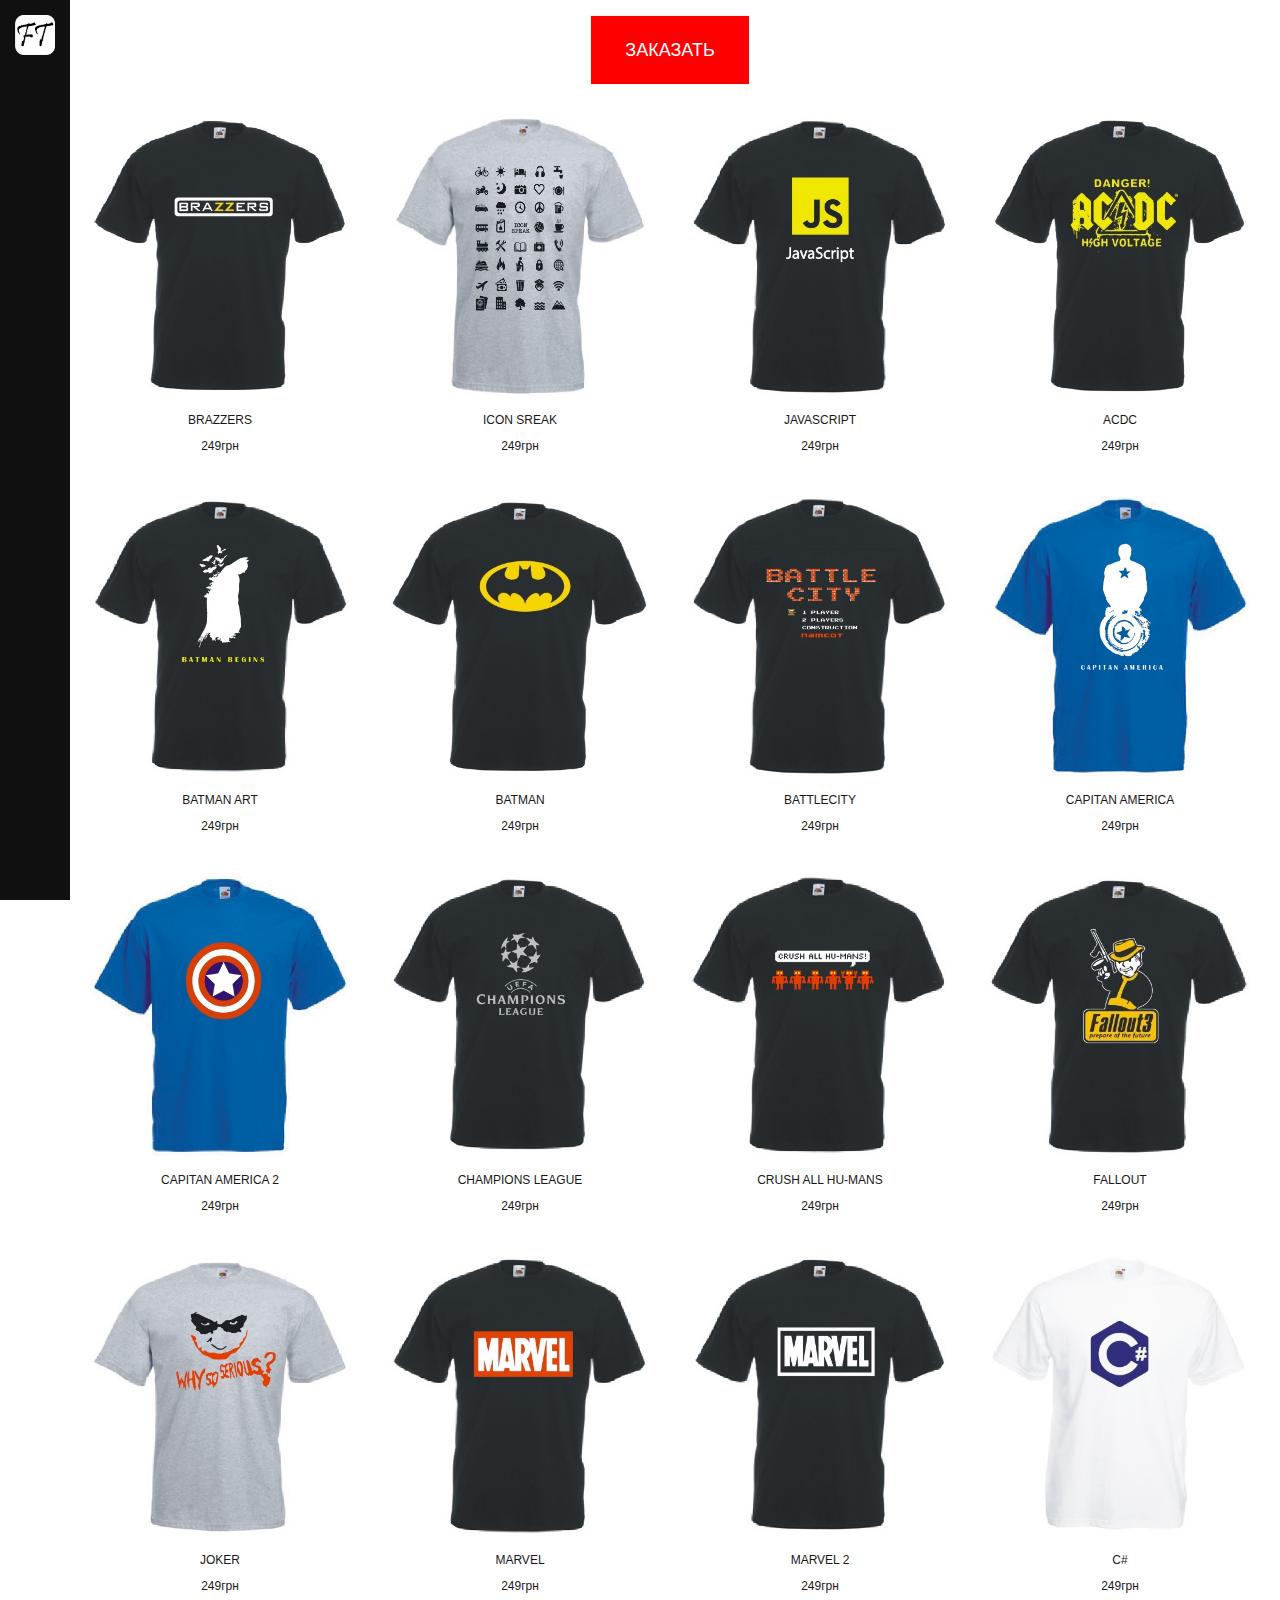
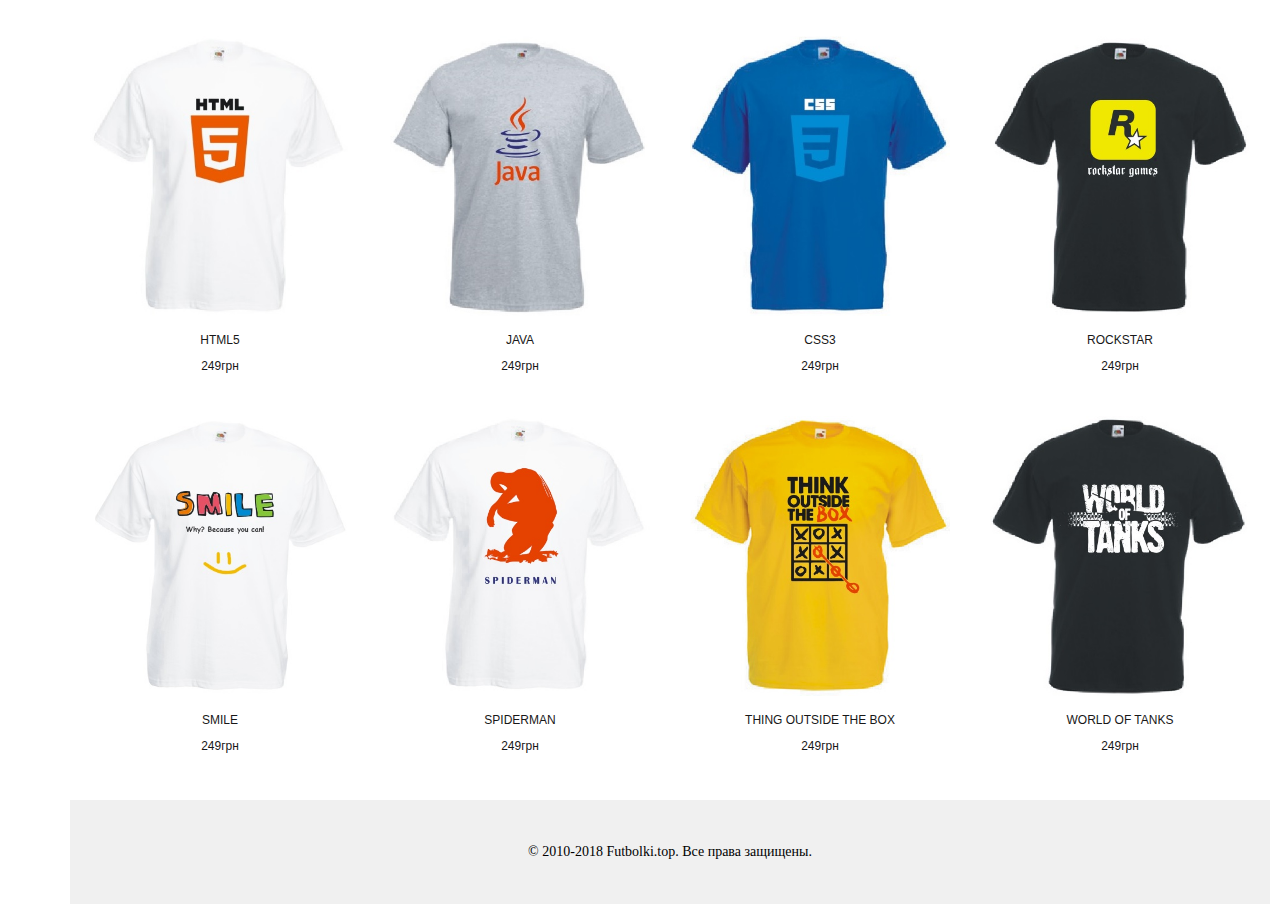
<file: index.html>
<!DOCTYPE html>
<html lang="en">
<head>
	<meta charset="UTF-8">
	<title>Заказ футболок Лучшие футболки</title>
	<link rel="stylesheet" type="text/css" href="style/main.css">
	<link rel="stylesheet" href="https://use.fontawesome.com/releases/v5.0.13/css/all.css" integrity="sha384-DNOHZ68U8hZfKXOrtjWvjxusGo9WQnrNx2sqG0tfsghAvtVlRW3tvkXWZh58N9jp" crossorigin="anonymous">
	<script type="text/javascript" src="js/jquery.js"></script>
	<script type="text/javascript" src="js/script.js"></script>
</head>
<body>
	<div class="leftBar">
		<div class="logo">
			<a href="index.html"><img src="img/FT logo.png" title="futbolki.top"></a>
		</div>
		<div class="leftMenu">
			<!--<i class="fas fa-bars"></i>-->
		</div>
		<div class="socialLink">
			<a href="https://www.facebook.com/FutbolkiVn" target="_blank"><i class="fab fa-facebook-f"></i></a>
			<a href="https://www.instagram.com/futbolki_top" target="_blank"><i class="fab fa-instagram"></i></a>
			<a href="viber://chat?number=+380632421142"><i class="fab fa-viber"></i></a>
		</div>
	</div>
	<div class="wrapper">
		<header>
			<!--<button><i class="fas fa-list-ul"></i></button>
			<button><i class="fas fa-th-large"></i></button>
			<button><i class="fas fa-th"></i></button>-->
			<a></a><button id="filterButton" onclick="myToggle()">ЗАКАЗАТЬ</button>
			<!--<button><i class="fas fa-shopping-basket"></i></button>-->
		</header>
		<div id="filter">
			<div class="filterColumn">
				<h3>sort by</h3>
				<p>defaul</p>
				<p>popularity</p>
				<p>newest</p>
				<p>price: low to hight</p>
				<p>price: hight to low</p>
			</div>
			<div class="filterColumn">
				<h3>gender</h3>
				<p>show all</p>
				<p>men</p>
				<p>women</p>
			</div>
			<div class="filterColumn">
				<h3>product</h3>
				<p>show all</p>
				<p>shoes</p>
				<p>bags</p>
				<p>sunglasses</p>
				<p>accessories</p>
			</div>
			<div class="filterColumn">
				<h3>color</h3>
				<p>show all</p>
				<p>black</p>
				<p>brown</p>
				<p>grey</p>
				<p>white</p>
				<p>red</p>
				<p>green</p>
				<p>orange</p>
				<p>blue</p>
			</div>
			<div class="filterColumn">
				<h3>price</h3>
				<p>show all</p>
				<p>0 - 99</p>
				<p>100 - 499</p>
				<p>500 - 999</p>
				<p>1000 - 1999</p>
				<p>2000 - 4999</p>
				<p>5000 - 9999</p>
			</div>
		</div>
		<div class="items">
			<div class="item">
				<img src="img/brazzers%20black.jpg" class="minimized" alt="клик для увеличения">
				<p id="name">BRAZZERS</p>
				<p>249грн</p>
			</div>
			<div class="item">
				<img src="img/iconspeak.jpg" class="minimized" alt="клик для увеличения">
				<p id="name">ICON SREAK</p>
				<p>249грн</p>
			</div>
			<div class="item">
				<img src="img/proggramer3.jpg" class="minimized" alt="клик для увеличения">
				<p id="name">javascript</p>
				<p>249грн</p>
			</div>
			<div class="item">
				<img src="img/ACDC%20black.jpg" class="minimized" alt="клик для увеличения">
				<p id="name">acdc</p>
				<p>249грн</p>
			</div>
			<div class="item">
				<img src="img/batman%20art.jpg" class="minimized" alt="клик для увеличения">
				<p id="name">batman art</p>
				<p>249грн</p>
			</div>
			<div class="item">
				<img src="img/batman.jpg" class="minimized" alt="клик для увеличения">
				<p id="name">batman</p>
				<p>249грн</p>
			</div>
			<div class="item">
				<img src="img/Battlecity.jpg" class="minimized" alt="клик для увеличения">
				<p id="name">battlecity</p>
				<p>249грн</p>
			</div>
			<div class="item">
				<img src="img/capitan%20art.jpg" class="minimized" alt="клик для увеличения">
				<p id="name">capitan america</p>
				<p>249грн</p>
			</div>
			<div class="item">
				<img src="img/capitan.jpg" class="minimized" alt="клик для увеличения">
				<p id="name">capitan america 2</p>
				<p>249грн</p>
			</div>
			<div class="item">
				<img src="img/champions.jpg" class="minimized" alt="клик для увеличения">
				<p id="name">champions league</p>
				<p>249грн</p>
			</div>
			<div class="item">
				<img src="img/Crush%20all%20humans.jpg" class="minimized" alt="клик для увеличения">
				<p id="name">crush all hu-mans</p>
				<p>249грн</p>
			</div>
			<div class="item">
				<img src="img/fallout%203.jpg" class="minimized" alt="клик для увеличения">
				<p id="name">fallout</p>
				<p>249грн</p>
			</div>
			<div class="item">
				<img src="img/joker.jpg" class="minimized" alt="клик для увеличения">
				<p id="name">joker</p>
				<p>249грн</p>
			</div>
			<div class="item">
				<img src="img/MARVEL%20black.jpg" class="minimized" alt="клик для увеличения">
				<p id="name">marvel</p>
				<p>249грн</p>
			</div>
			<div class="item">
				<img src="img/MARVEL%20black2.jpg" class="minimized" alt="клик для увеличения">
				<p id="name">marvel 2</p>
				<p>249грн</p>
			</div>
			<div class="item">
				<img src="img/proggramer1.jpg" class="minimized" alt="клик для увеличения">
				<p id="name">c#</p>
				<p>249грн</p>
			</div>
			<div class="item">
				<img src="img/proggramer2.jpg" class="minimized" alt="клик для увеличения">
				<p id="name">html5</p>
				<p>249грн</p>
			</div>
			<div class="item">
				<img src="img/proggramer4.jpg" class="minimized" alt="клик для увеличения">
				<p id="name">java</p>
				<p>249грн</p>
			</div>
			<div class="item">
				<img src="img/proggramer5.jpg" class="minimized" alt="клик для увеличения">
				<p id="name">css3</p>
				<p>249грн</p>
			</div>
			<div class="item">
				<img src="img/rockstar.jpg" class="minimized" alt="клик для увеличения">
				<p id="name">rockstar</p>
				<p>249грн</p>
			</div>
			<div class="item">
				<img src="img/smile.jpg" class="minimized" alt="клик для увеличения">
				<p id="name">smile</p>
				<p>249грн</p>
			</div>
			<div class="item">
				<img src="img/spiderman.jpg" class="minimized" alt="клик для увеличения">
				<p id="name">spiderman</p>
				<p>249грн</p>
			</div>
			<div class="item">
				<img src="img/thing.jpg" class="minimized" alt="клик для увеличения">
				<p id="name">thing outside the box</p>
				<p>249грн</p>
			</div>
			<div class="item">
				<img src="img/wot%20black.jpg" class="minimized" alt="клик для увеличения">
				<p id="name">world of tanks</p>
				<p>249грн</p>
			</div>
		</div>
		<footer>
		<div class="container">
			<p>
				 © 2010-2018 Futbolki.top. Все права защищены.
			</p>
		</div>
	</footer>
	</div>
</body>
</html>
</file>
<file: style/main.css>
body {
	margin: 0;
	background-color: #fff;
}
.leftBar {
	background-color: #101010;
	width: 70px;
	height: 100vh;
	display: flex;
	flex-direction: column;
	justify-content: space-between;
	position: fixed;
}
.logo > a {
	color: white;	
}
.logo img {
	text-align: center;
	padding: 15px;
	width: 40px;
}
.leftMenu, .socialLink {
	color: white;
	text-align: center;
	padding: 15px;
	font-size: 30px;
}
.socialLink > a {
	color: #fff;
	display: block;
	margin: 10px 0;
}

header {
	margin: 0;
	display: flex;
	justify-content: center;
	padding: 15px;

}
header > button {
	background-color: white;
	border: 1px solid #F6F6F6;
	height: 70px;
	width: 70px;
	font-size: 18px;
	color: #C2C3C5;
}
header > button:hover {
	background-color: #101010;
	border: 1px solid #000;
	height: 70px;
	width: 70px;
	font-size: 18px;
	color: #fff;
}
#filterButton {
	width: 160px;
	font-family: verdana, sans-serif;
	text-transform: uppercase;
	color: white;
	background-color: red;
}

.wrapper {
	margin-left: 70px;
	margin-right: 10px;
}

#filter {
	display: none;
	justify-content: space-between;
	background-color: #101010;
	margin: 20px;
	color: white; 
	font-family: verdana, sans-serif;
	font-size: 11px;
	text-transform: uppercase;
	padding: 40px;
}

.items {
	display: flex;
	flex-wrap: wrap;
	align-items: flex-start;
	justify-content: space-around

}
.items > div {
	margin: 15px;
	/* width: calc(25% - 30px); */
}
.item > img {
	height: 280px;
	width: 260px;
}
.item > p {
	font-size: 12px;
	color: #181818;
	text-align: center;
	font-family: verdana, sans-serif;
}
#name {
	text-transform: uppercase;
}
footer {
	margin-top: 20px;
	background: #F0F0F0;
	text-align: center;
	font-size: 14px;
	padding: 30px 0;
}


/* картинка на странице */
.minimized {
  width: 300px;
  cursor: pointer;
  border: 1px solid #FFF;
}
 
.minimized:hover {
  border: 1px solid yellow;
}
 
/* увеличенная картинка */
#magnify {
  display: none;
 
  /* position: absolute; upd: 24.10.2016 */
  position: fixed;
  max-width: 600px;
  height: auto;
  z-index: 9999;
}
 
#magnify img {
  width: 100%;
}
 
/* затемняющий фон */
#overlay {
  display: none;
 
  background: #000;
  position: fixed;
  top: 0;
  left: 0;
  height: 100%;
  width: 100%;
  opacity: 0.5;
  z-index: 9990;
}
 
/* кнопка закрытия */
#close-popup {
  width: 30px;
  height: 30px;
 
  background: #FFFFFF;
  border: 1px solid #AFAFAF;
  border-radius: 15px;
  cursor: pointer;
  position: absolute;
  top: 15px;
  right: 15px;
}
 
#close-popup i {
  width: 30px;
  height: 30px;
  background: url(https://codernote.ru/files/cross.png) no-repeat center center;
  background-size: 16px 16px;
  display: block;
}
 
@keyframes rota {
 25% { transform: rotate(360deg); }
}
 
#close-popup:hover {
  animation: rota 4s infinite normal;
  -webkit-animation-iteration-count: 1;
  animation-iteration-count: 1;
}
</file>
